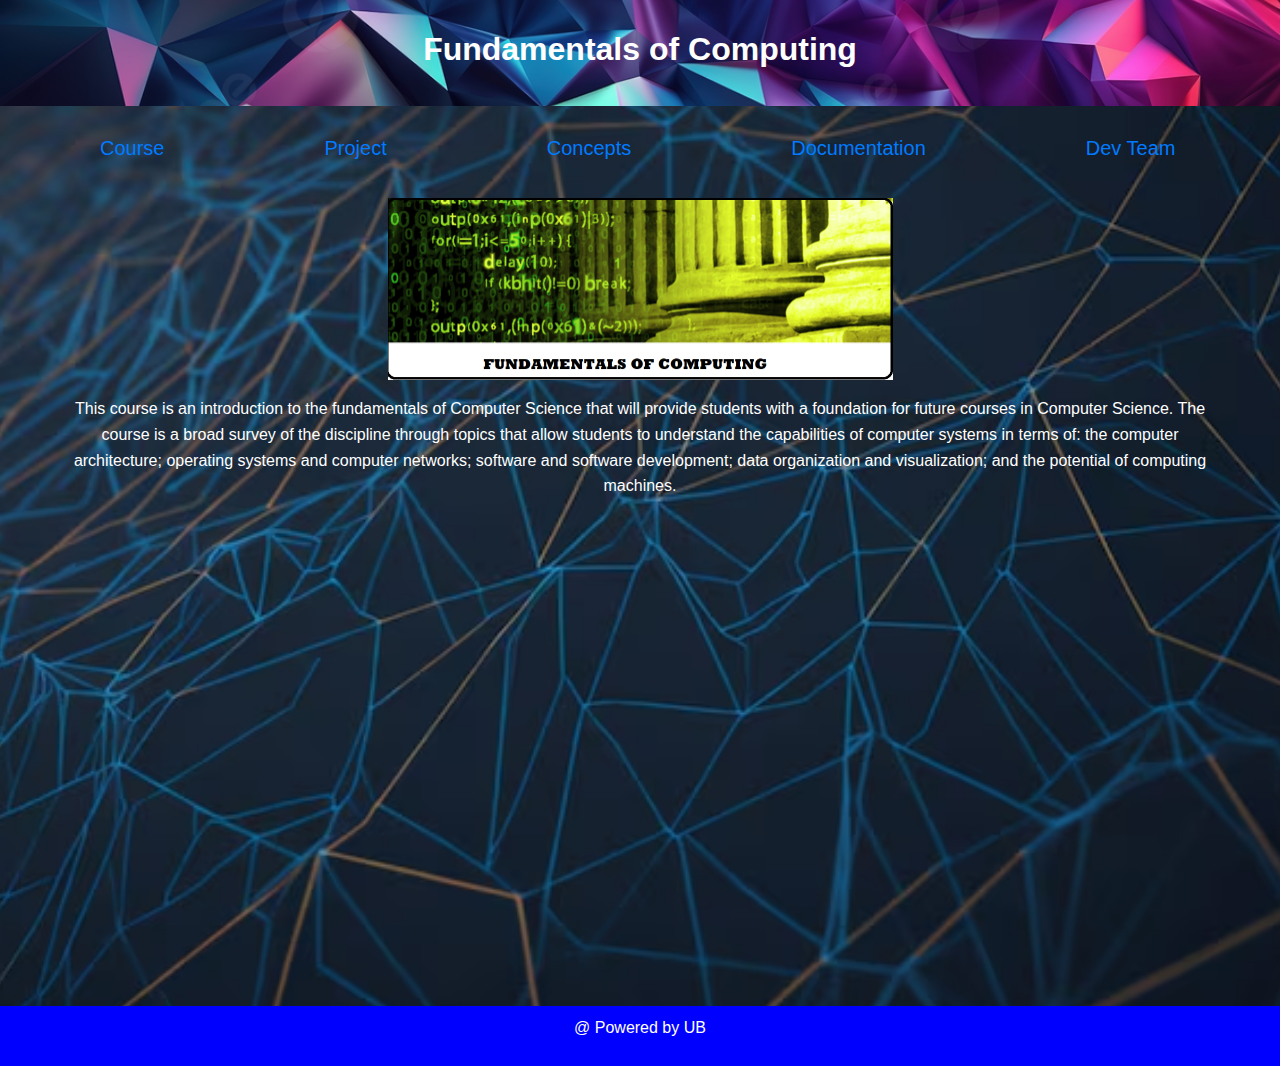
<file: index.html>
<!DOCTYPE html>
<html>
<head>
<title>FoC</title>
<link rel="stylesheet" type="text/css" href="style.css">
<link rel="stylesheet" href="https://maxcdn.bootstrapcdn.com/bootstrap/4.0.0/css/bootstrap.min.css" integrity="sha384-Gn5384xqQ1aoWXA+058RXPxPg6fy4IWvTNh0E263XmFcJlSAwiGgFAW/dAiS6JXm" crossorigin="anonymous">
<meta charset="utf-8">
<meta name="viewport" content="width=device-width, initial-scale=1">

</head>
<body>

<header>
  <h2><b>Fundamentals of Computing</b></h2>
</header>

<section>
  <nav>
    <ul>
      <li><h5><a href="index.html">Course</a></h5></li>
      <li><h5><a href="project.html">Project</a></h5></li>
	  <li><h5><a href="concepts.html">Concepts</a></h5></li>
	  <li><h5><a href="documentation.html">Documentation</a></h5></li>
      <li><h5><a href="aboutme.html">Dev Team</a></h5></li>
    </ul>
  </nav>
  
  <article>
   <center><img src="FOC.png" alt="FoC"  width="505" height="182"></center>
   <p></p>

    <p>This course is an introduction to the fundamentals of Computer Science
that will provide students with a foundation for future courses in Computer
Science. The course is a broad survey of the discipline through topics that
allow students to understand the capabilities of computer systems in terms
of: the computer architecture; operating systems and computer networks;
software and software development; data organization and visualization;
and the potential of computing machines.</p>
    </article>
</section>

<footer>
  <p>@ Powered by UB</p>
</footer>

</body>
</html>
</file>
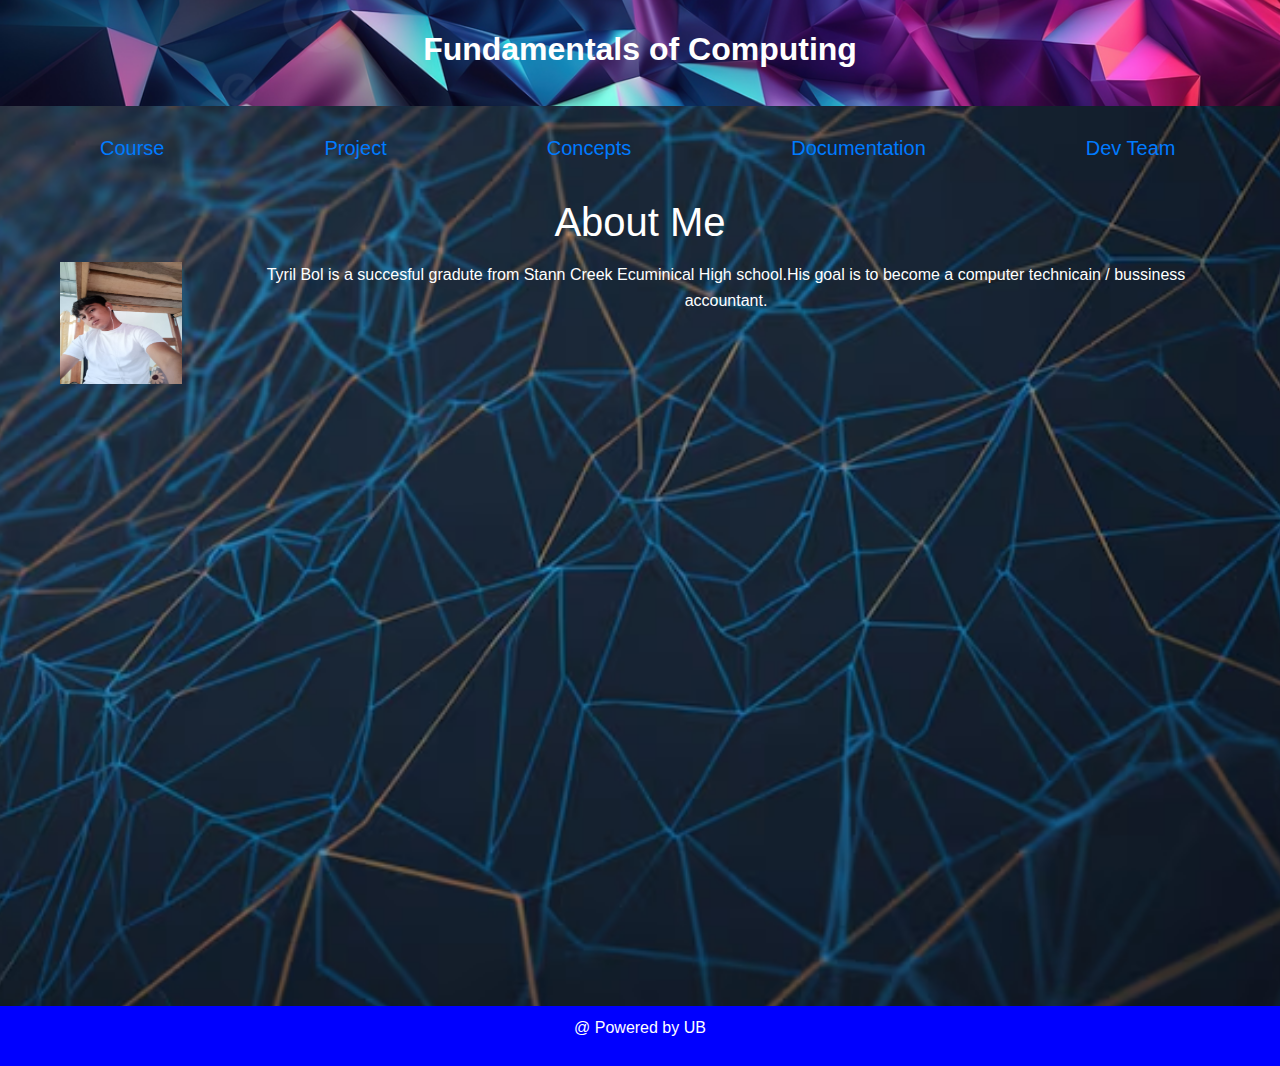
<file: aboutme.html>
<!DOCTYPE html>
<html>
  <head>
    <title>FoC</title>
    <link rel="stylesheet" type="text/css" href="style.css" />
    <link
      rel="stylesheet"
      href="https://maxcdn.bootstrapcdn.com/bootstrap/4.0.0/css/bootstrap.min.css"
      integrity="sha384-Gn5384xqQ1aoWXA+058RXPxPg6fy4IWvTNh0E263XmFcJlSAwiGgFAW/dAiS6JXm"
      crossorigin="anonymous"
    />
    <meta charset="utf-8" />
    <meta name="viewport" content="width=device-width, initial-scale=1" />
  </head>
  <body>
    <header>
      <h2><b>Fundamentals of Computing</b></h2>
    </header>

    <section>
      <nav>
        <ul>
          <li>
            <h5><a href="index.html">Course</a></h5>
          </li>
          <li>
            <h5><a href="project.html">Project</a></h5>
          </li>
          <li>
            <h5><a href="concepts.html">Concepts</a></h5>
          </li>
          <li>
            <h5><a href="documentation.html">Documentation</a></h5>
          </li>
          <li>
            <h5><a href="aboutme.html">Dev Team</a></h5>
          </li>
        </ul>
      </nav>

      <article>
        <h1>About Me</h1>
        <p>
          <img
            src="tyril.jpg"
            alt="Tyril Bol"
            width="122"
            height="122"
            style="float: left; margin-right: 50px"
          />
          Tyril Bol is a succesful gradute from Stann Creek Ecuminical High
          school.His goal is to become a computer technicain / bussiness
          accountant.
        </p>
      </article>
    </section>

    <footer>
      <p>@ Powered by UB</p>
    </footer>
  </body>
</html>
</file>
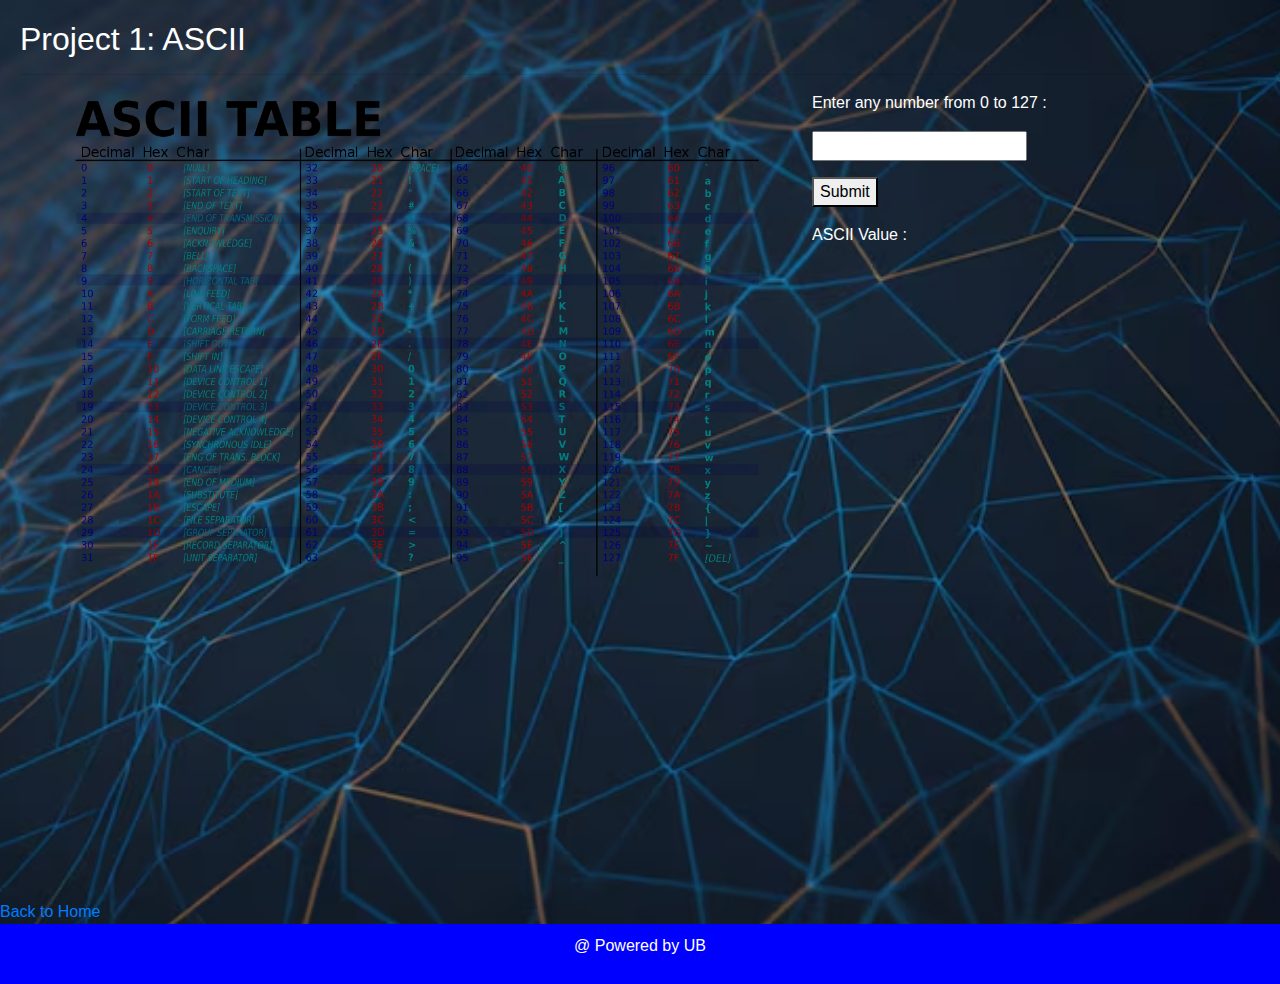
<file: ascii.html>
<!DOCTYPE html>
<html>
<head>
<title>FoC</title>
<link rel="stylesheet" type="text/css" href="style.css">
<link rel="stylesheet" href="https://maxcdn.bootstrapcdn.com/bootstrap/4.0.0/css/bootstrap.min.css" integrity="sha384-Gn5384xqQ1aoWXA+058RXPxPg6fy4IWvTNh0E263XmFcJlSAwiGgFAW/dAiS6JXm" crossorigin="anonymous">
<meta charset="utf-8">
<meta name="viewport" content="width=device-width, initial-scale=1">
<style>
img {
  float: left;
 padding-right: 40px; 
 padding-left: 40px;
 padding-bottom: 40px;
 
}
</style>
</head>
<body>

<section>
<h2>Project 1: ASCII</h2>
<hr>	


<p><img src="ascii.png" style="width:792px;height:528px;"></p>
        
			

<p></p>
<p></p>         


<p>Enter any number from 0 to 127 :</p>
<input id="inputdec" >
<p></p>
<button onclick="decToASCII()">Submit</button>
<p></p>
<p>ASCII Value : </p>
<p id="demo"></p>

<script>
function decToASCII() {
  x = document.getElementById("inputdec").value;
  var res = String.fromCharCode(x);
  document.getElementById("demo").innerHTML = res;
  console.log(res);
}
</script>



</section>


<a href="index.html">Back to Home</a></h3>

<footer>
  <p>@ Powered by UB</p>
</footer>

</body>
</html>
</file>
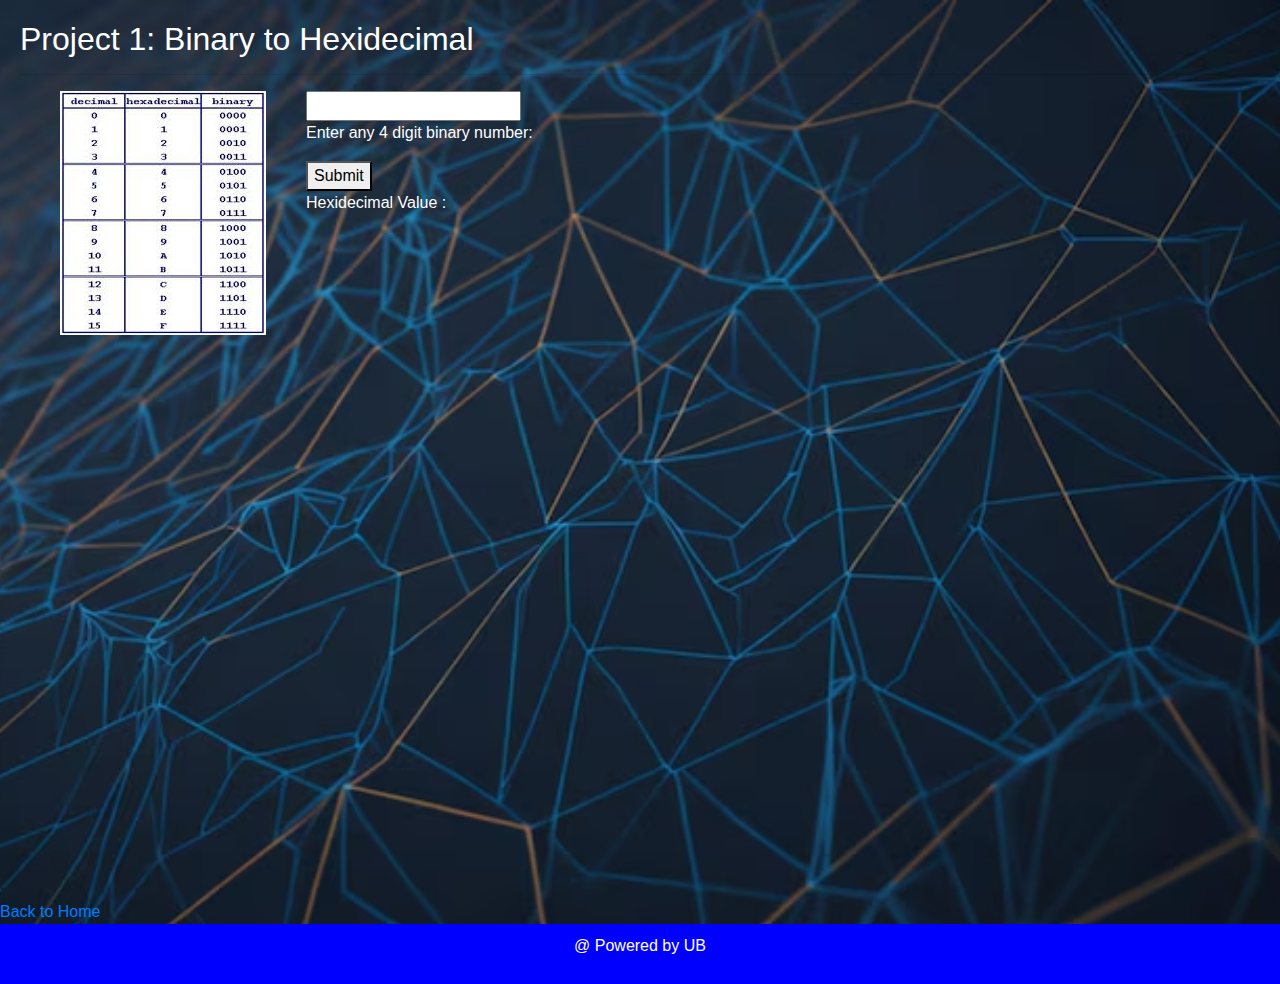
<file: binarytohex.html>
<!DOCTYPE html>
<html>
<head>
<title>FoC</title>
<link rel="stylesheet" type="text/css" href="style.css">
<link rel="stylesheet" href="https://maxcdn.bootstrapcdn.com/bootstrap/4.0.0/css/bootstrap.min.css" integrity="sha384-Gn5384xqQ1aoWXA+058RXPxPg6fy4IWvTNh0E263XmFcJlSAwiGgFAW/dAiS6JXm" crossorigin="anonymous">
<meta charset="utf-8">
<meta name="viewport" content="width=device-width, initial-scale=1">
<style>
img {
  float: left;
 padding-right: 40px; 
 padding-left: 40px;
 padding-bottom: 40px;
 
}
</style>
</head>
<body>

<section>
<h2>Project 1: Binary to Hexidecimal</h2>
<hr>	


<p><img src="bintohex.jpg"></p>
        
			
         
<input type="number" id="inputBin" value="">

<p>Enter any 4 digit binary number:</p>

<button onclick="binToHex()">Submit</button>

<p>Hexidecimal Value : </p>
<p id="demo"></p>

<script>
function binToHex() {
  var x = document.getElementById("inputBin").value;
  var hexOut = parseInt(x , 2).toString(16).toUpperCase();
  document.getElementById("demo").innerHTML = hexOut;
  }
</script>



</section>


<a href="index.html">Back to Home</a></h3>

<footer>
  <p>@ Powered by UB</p>
</footer>

</body>
</html>
</file>
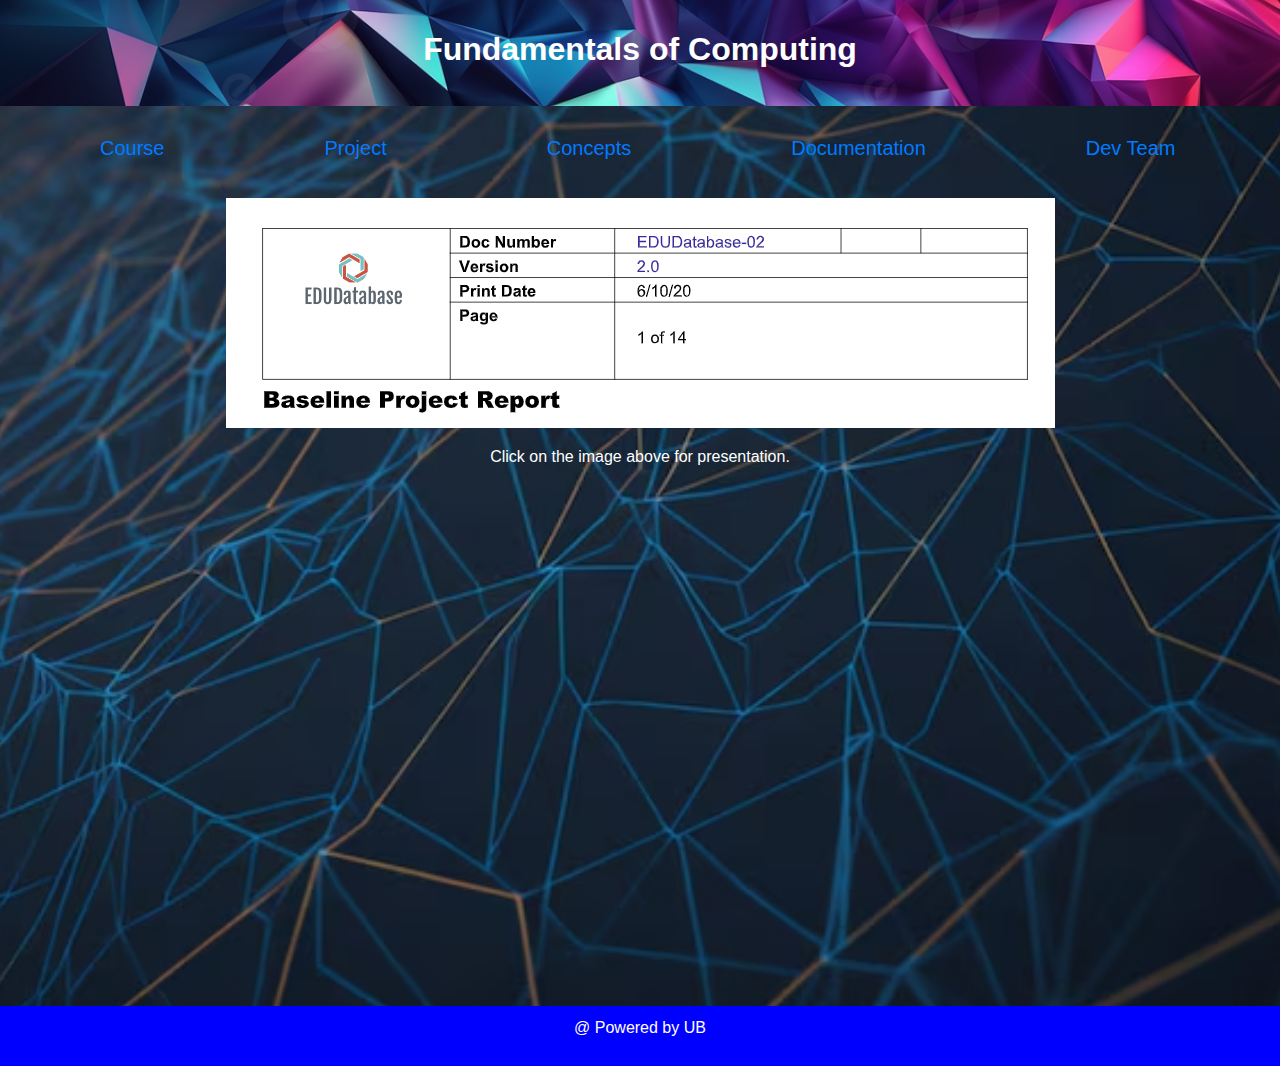
<file: documentation.html>
<!DOCTYPE html>
<html>
<head>
<title>FoC</title>
<link rel="stylesheet" type="text/css" href="style.css">
<link rel="stylesheet" href="https://maxcdn.bootstrapcdn.com/bootstrap/4.0.0/css/bootstrap.min.css" integrity="sha384-Gn5384xqQ1aoWXA+058RXPxPg6fy4IWvTNh0E263XmFcJlSAwiGgFAW/dAiS6JXm" crossorigin="anonymous">
<meta charset="utf-8">
<meta name="viewport" content="width=device-width, initial-scale=1">

</head>
<body>

<header>
  <h2><b>Fundamentals of Computing</b></h2>
</header>

<section>
  <nav>
    <ul>
      <li><h5><a href="index.html">Course</a></h5></li>
      <li><h5><a href="project.html">Project</a></h5></li>
	  <li><h5><a href="concepts.html">Concepts</a></h5></li>
	  <li><h5><a href="documentation.html">Documentation</a></h5></li>
      <li><h5><a href="aboutme.html">Dev Team</a></h5></li>
    </ul>
  </nav>
  
  <article>
   <a href="https://drive.google.com/file/d/1emYNyAIPOih0PMWEr-woOZiIIOPaUv4t/view?usp=sharing"><img src="documentation.png" alt="documentation" ></a>
   <p></p>

    <p>Click on the image above for presentation.</p>
    </article>
</section>

<footer>
  <p>@ Powered by UB</p>
</footer>

</body>
</html>
</file>
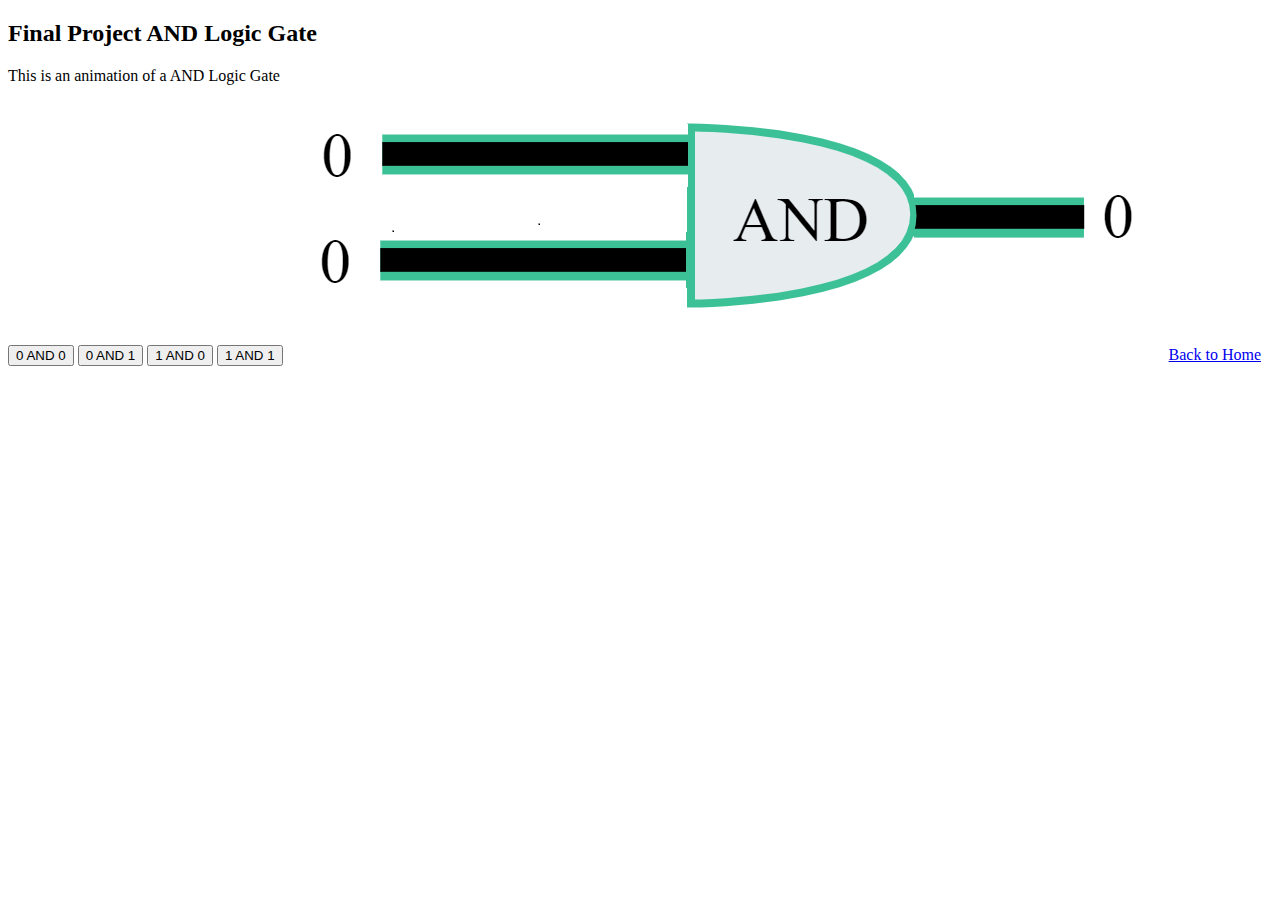
<file: easyand.html>
<!DOCTYPE html>
<html>
<body>

<h2> Final Project AND Logic Gate</h2>

<p>This is an animation of a AND Logic Gate</p>


<button onclick="document.getElementById('myImage').src='and2off.PNG'">0 AND 0</button>
<button onclick="document.getElementById('myImage').src='andoffon.PNG'">0 AND 1</button>
<button onclick="document.getElementById('myImage').src='andonoff.PNG'">1 AND 0</button>
<button onclick="document.getElementById('myImage').src='and2on.png'">1 AND 1</button>

<img id="myImage" src="and2off.PNG">
<a href="index.html">Back to Home</a></h3>


</body>
</html>
</file>
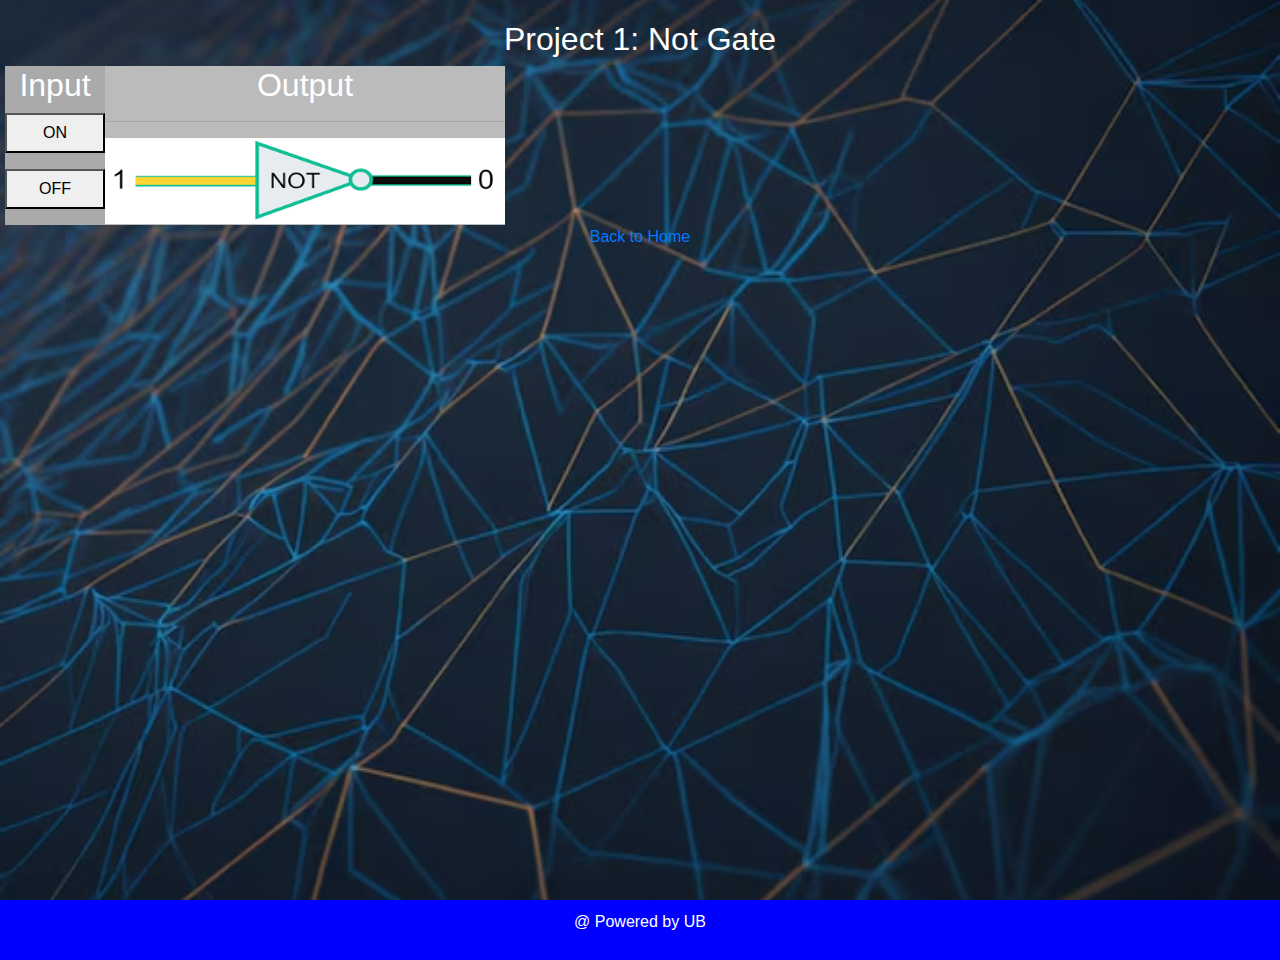
<file: notgate.html>
<!DOCTYPE html>
<html>
<head>
<title>FoC</title>
<link rel="stylesheet" type="text/css" href="style.css">
<link rel="stylesheet" href="https://maxcdn.bootstrapcdn.com/bootstrap/4.0.0/css/bootstrap.min.css" integrity="sha384-Gn5384xqQ1aoWXA+058RXPxPg6fy4IWvTNh0E263XmFcJlSAwiGgFAW/dAiS6JXm" crossorigin="anonymous">
<meta charset="utf-8">
<meta name="viewport" content="width=device-width, initial-scale=1">

</head>
<body>
<center>
<section>
<h2>Project 1: Not Gate</h2>

<div class="row">
  <div class="column" style="background-color:#aaa;">
    <h2>Input</h2>
    <p><button style="width: 100px; height: 40px;" onclick="document.getElementById('belizeImage').src='noton2.png'">ON</button></p>
    <p><button style="width: 100px; height: 40px;" onclick="document.getElementById('belizeImage').src='notoff2.png'">OFF</button></p>
  </div>
  <div class="column" style="background-color:#bbb;">
    <h2>Output</h2>
	<hr>
	<img id="belizeImage" src="noton2.png" alt="noton" width="400" height="86" align="center">
  </div>
</div>
<a href="index.html">Back to Home</a></h3>
</section>
</center>



<footer>
  <p>@ Powered by UB</p>
</footer>

</body>
</html>
</file>
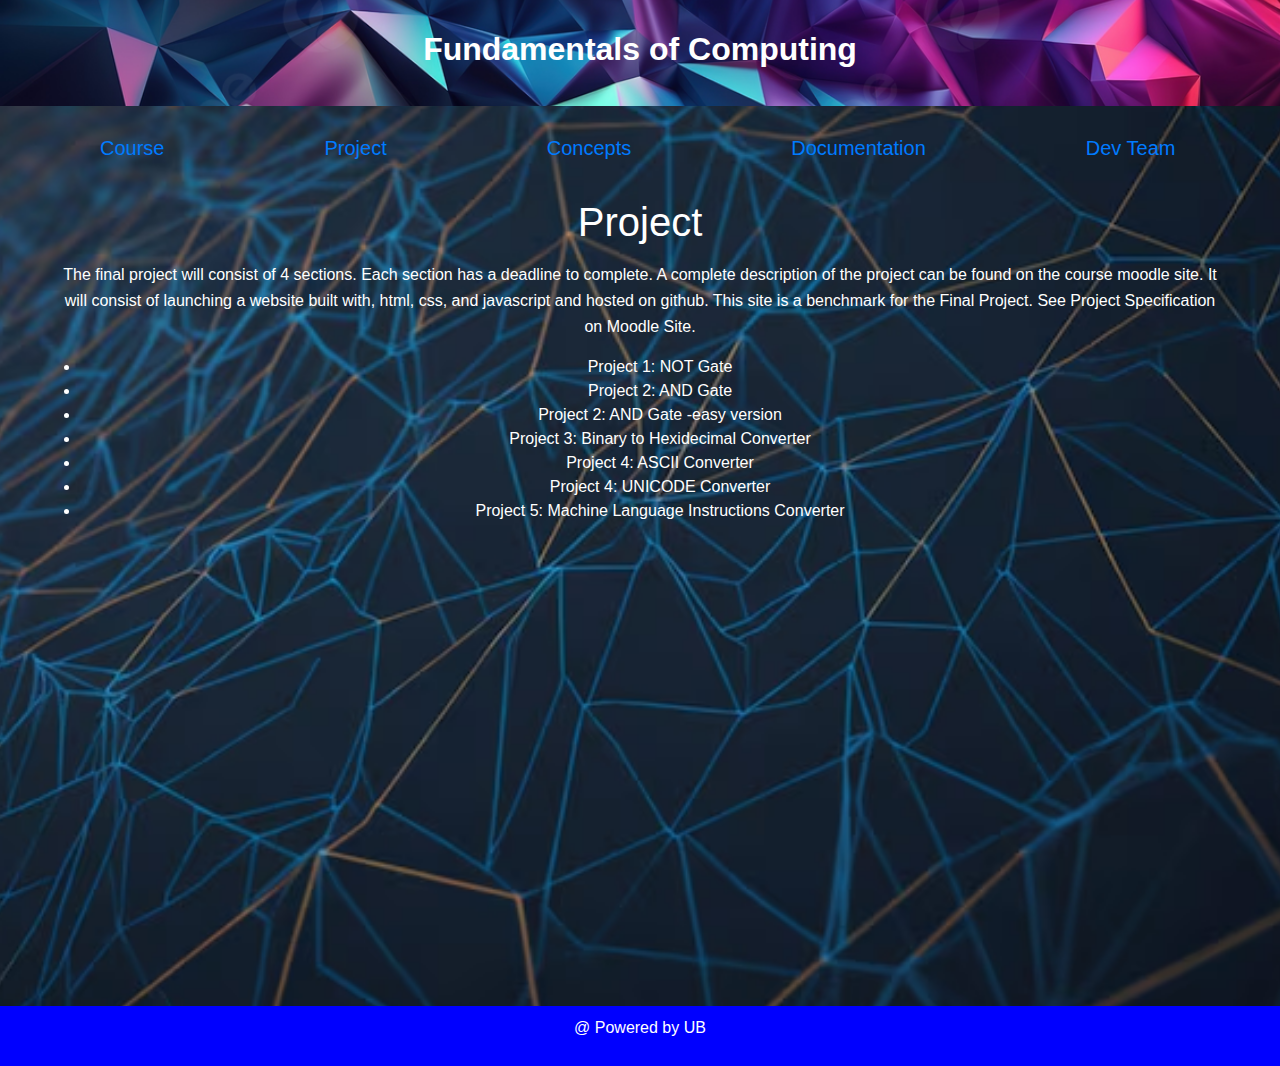
<file: project.html>
<!DOCTYPE html>
<html>
<head>
<title>FoC</title>
<link rel="stylesheet" type="text/css" href="style.css">
<link rel="stylesheet" href="https://maxcdn.bootstrapcdn.com/bootstrap/4.0.0/css/bootstrap.min.css" integrity="sha384-Gn5384xqQ1aoWXA+058RXPxPg6fy4IWvTNh0E263XmFcJlSAwiGgFAW/dAiS6JXm" crossorigin="anonymous">
<meta charset="utf-8">
<meta name="viewport" content="width=device-width, initial-scale=1">

</head>
<body>

<header>
  <h2><b>Fundamentals of Computing</b></h2>
</header>

<section>
  <nav>
    <ul>
      <li><h5><a href="index.html">Course</a></h5></li>
      <li><h5><a href="project.html">Project</a></h5></li>
	  <li><h5><a href="concepts.html">Concepts</a></h5></li>
	  <li><h5><a href="documentation.html">Documentation</a></h5></li>
      <li><h5><a href="aboutme.html">Dev Team</a></h5></li>
    </ul>
  </nav>

  
  <article>
    <h1>Project</h1>
    <p>The final project will consist of 4 sections. Each section has a deadline to complete. A complete description of the project can be found on the course moodle site. It will consist of launching a website built with, html, css, and javascript and hosted on github. This site is a benchmark for the Final Project. See
Project Specification on Moodle Site.</p>

<ul>
  <li><a href="notgate.html" style="color:white">Project 1: NOT Gate</a></h3></li>
  <li><a href="andgate.html" style="color:white">Project 2: AND Gate</a></h3></li>
  <li><a href="easyand.html" style="color:white">Project 2: AND Gate -easy version</a></h3></li>
  <li><a href="binarytohex.html" style="color:white">Project 3: Binary to Hexidecimal Converter</a></h3></li>
  <li><a href="ascii.html" style="color:white">Project 4: ASCII Converter</a></h3></li>
  <li><a href="unicode.html" style="color:white">Project 4: UNICODE Converter</a></h3></li>
  <li><a href="MLinstructions.html" style="color:white">Project 5: Machine Language Instructions Converter</a></h3></li>
</ul>  


  </article>  
</section>



<footer>
  <p>@ Powered by UB</p>
</footer>

</body>
</html>
</file>
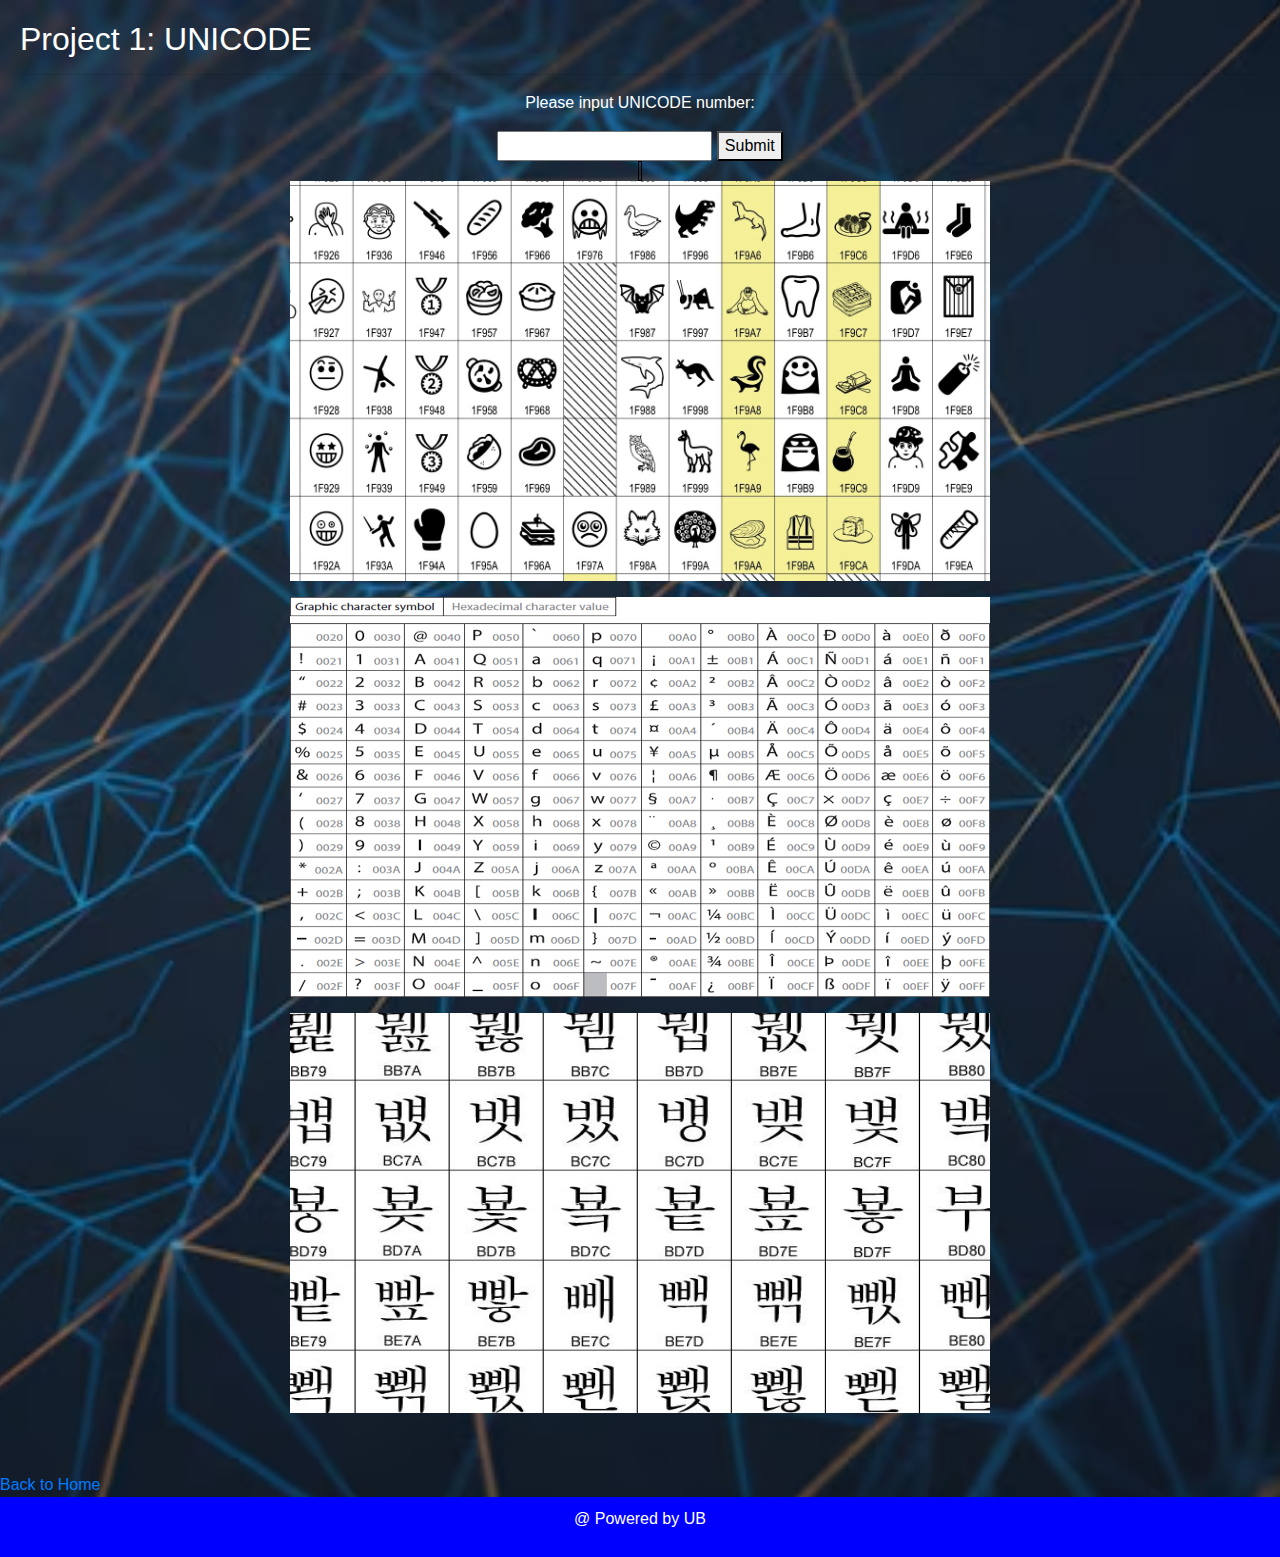
<file: unicode.html>
<!DOCTYPE html>
<html>
<head>
<title>FoC</title>
<link rel="stylesheet" type="text/css" href="style.css">
<link rel="stylesheet" href="https://maxcdn.bootstrapcdn.com/bootstrap/4.0.0/css/bootstrap.min.css" integrity="sha384-Gn5384xqQ1aoWXA+058RXPxPg6fy4IWvTNh0E263XmFcJlSAwiGgFAW/dAiS6JXm" crossorigin="anonymous">
<meta charset="utf-8">
<meta name="viewport" content="width=device-width, initial-scale=1">
<style>

</style>
</head>
<body>

<section>
<h2>Project 1: UNICODE</h2>
<hr>

<center>
<p>Please input UNICODE number:</p>

<input id="numb" type="text">

<button type="button" onclick="myFunction()">Submit</button>
<br>
<table style="border:1px solid black;margin-left:auto;margin-right:auto;">
 
  <tr>
    <th><center><p id="demo"></center></p></th>
  </tr>
  
</table>


<p><img src="uni1.jpg" style="width:700px;height:400px;"></p>
<p><img src="uni3.jpg" style="width:700px;height:400px;"></p>        
<p><img src="uni4.jpg" style="width:700px;height:400px;"></p>  			

<p></p>
<p></p>         

<br>


</center>

<script>
function myFunction() {
  var x, text;

  // Get the value of the input field with id="numb"
  x = document.getElementById("numb").value;

  
    text = x;
    unicode = ("&#x" + x)
  
  document.getElementById("demo").innerHTML = unicode;
}
</script>


</section>


<a href="index.html">Back to Home</a></h3>

<footer>
  <p>@ Powered by UB</p>
</footer>

</body>
</html>
</file>
<file: style.css>
* {
  box-sizing: border-box;
}

body {
  font-family: Arial, Helvetica, sans-serif;
}

body {
  background-image: url("image.avif");
  background-size: cover;
  background-position: center center;
  background-repeat: no-repeat;
}

header {
  background-image: url("background.jpg");
  background-size: cover;
  background-position: center center;
  background-repeat: no-repeat;
  padding: 30px;
  text-align: center;
  font-size: 35px;
  color: white;
}

nav {
  display: flex;
  justify-content: space-evenly;
  align-items: center;
  padding: 10px 0;
  width: 100%;
}

nav ul {
  list-style-type: none;
  margin: 0;
  padding: 0;
  display: flex;
}

nav ul li {
  margin: 0px 80px;
}

.nav-link {
  font-weight: bold;
  color: #007bff;
}

.nav-link:hover {
  color: #0056b3;
  text-decoration: underline;
}

section {
  display: flex;
  justify-content: center;
  align-items: flex-start;
  padding: 20px;
  min-height: 100vh;
}
section p {
  color: white;
}
section h2 {
  color: white;
}
article {
  width: 100%;
  padding: 20px;
  text-align: center;
  display: flex;
  flex-direction: column;
  align-items: center;
  color: white;
}

article p {
  line-height: 1.6;
  margin: 1rem 0;
  padding: 0 20px;
}

footer {
  background-color: blue;
  padding: 10px;
  text-align: center;
  color: white;
}

@media (max-width: 600px) {
  nav {
    flex-direction: column;
  }

  article,
  nav {
    width: 100%;
  }
}
</file>
